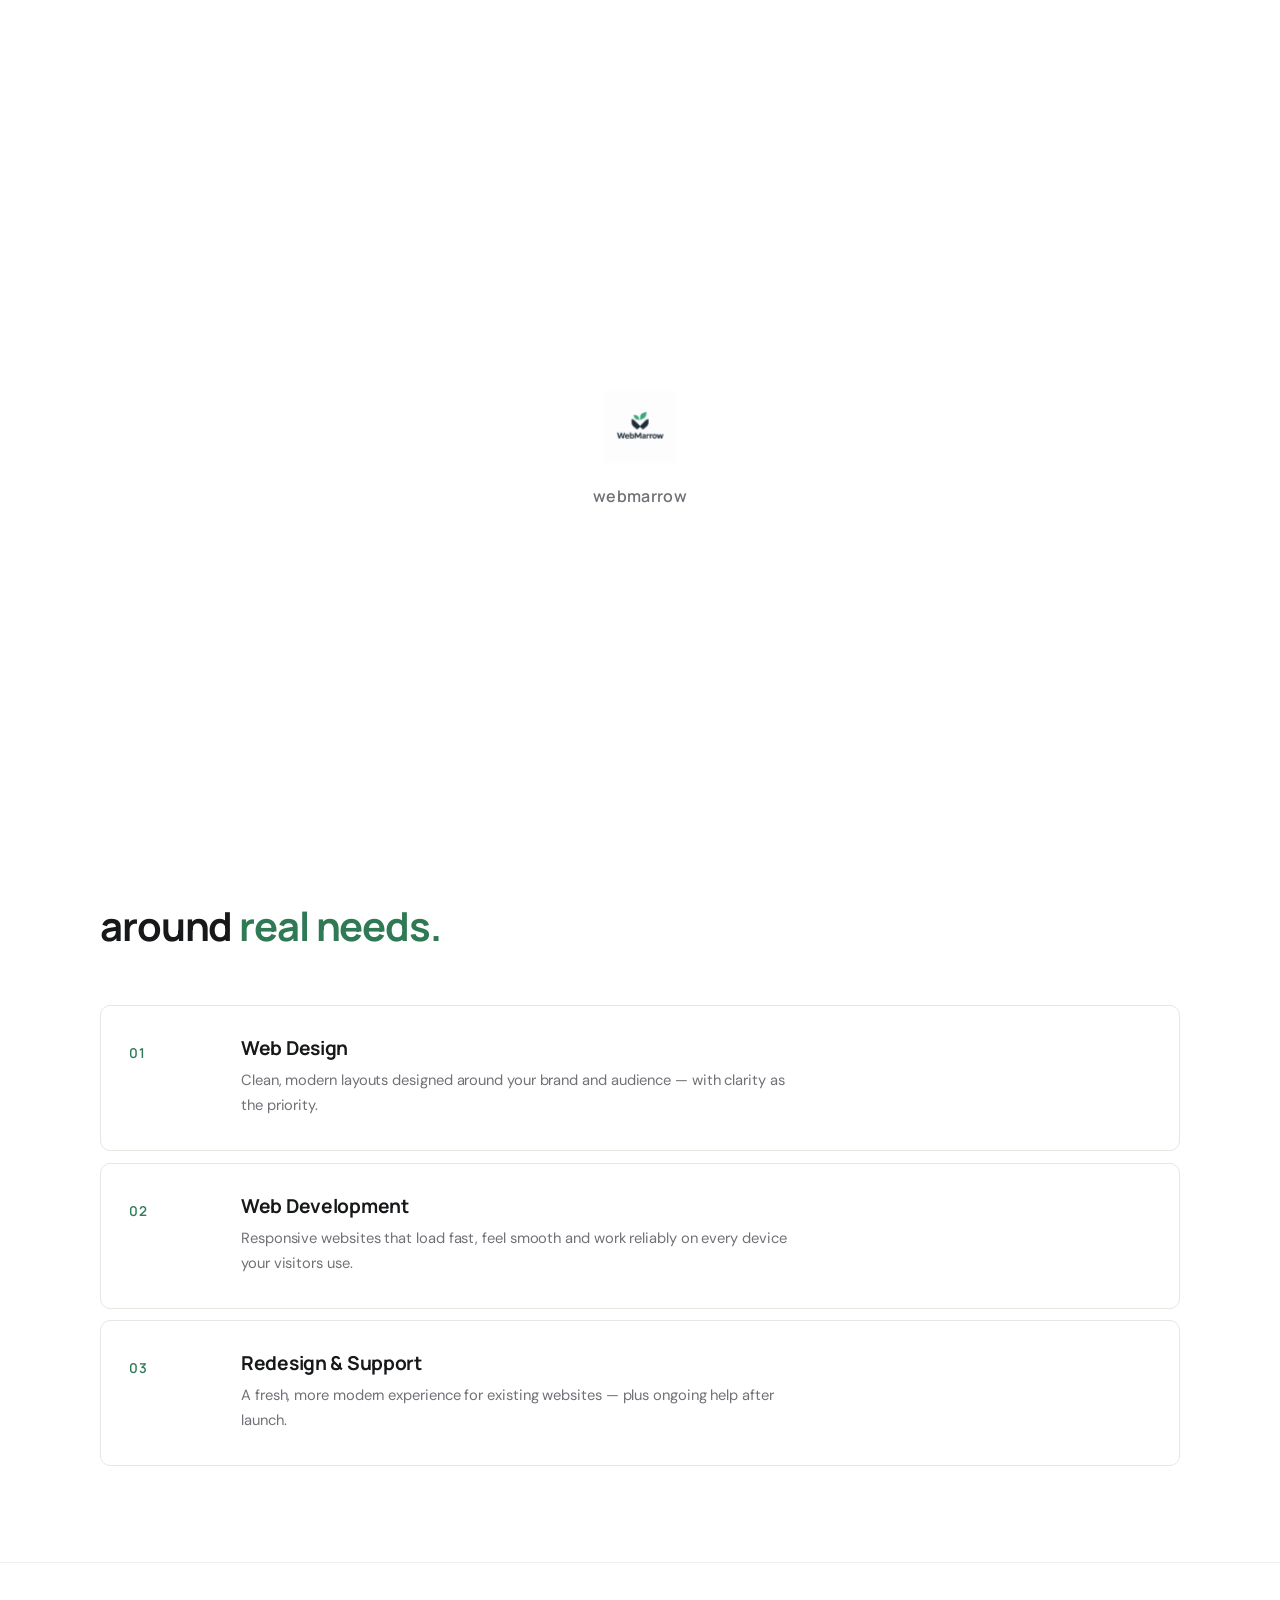
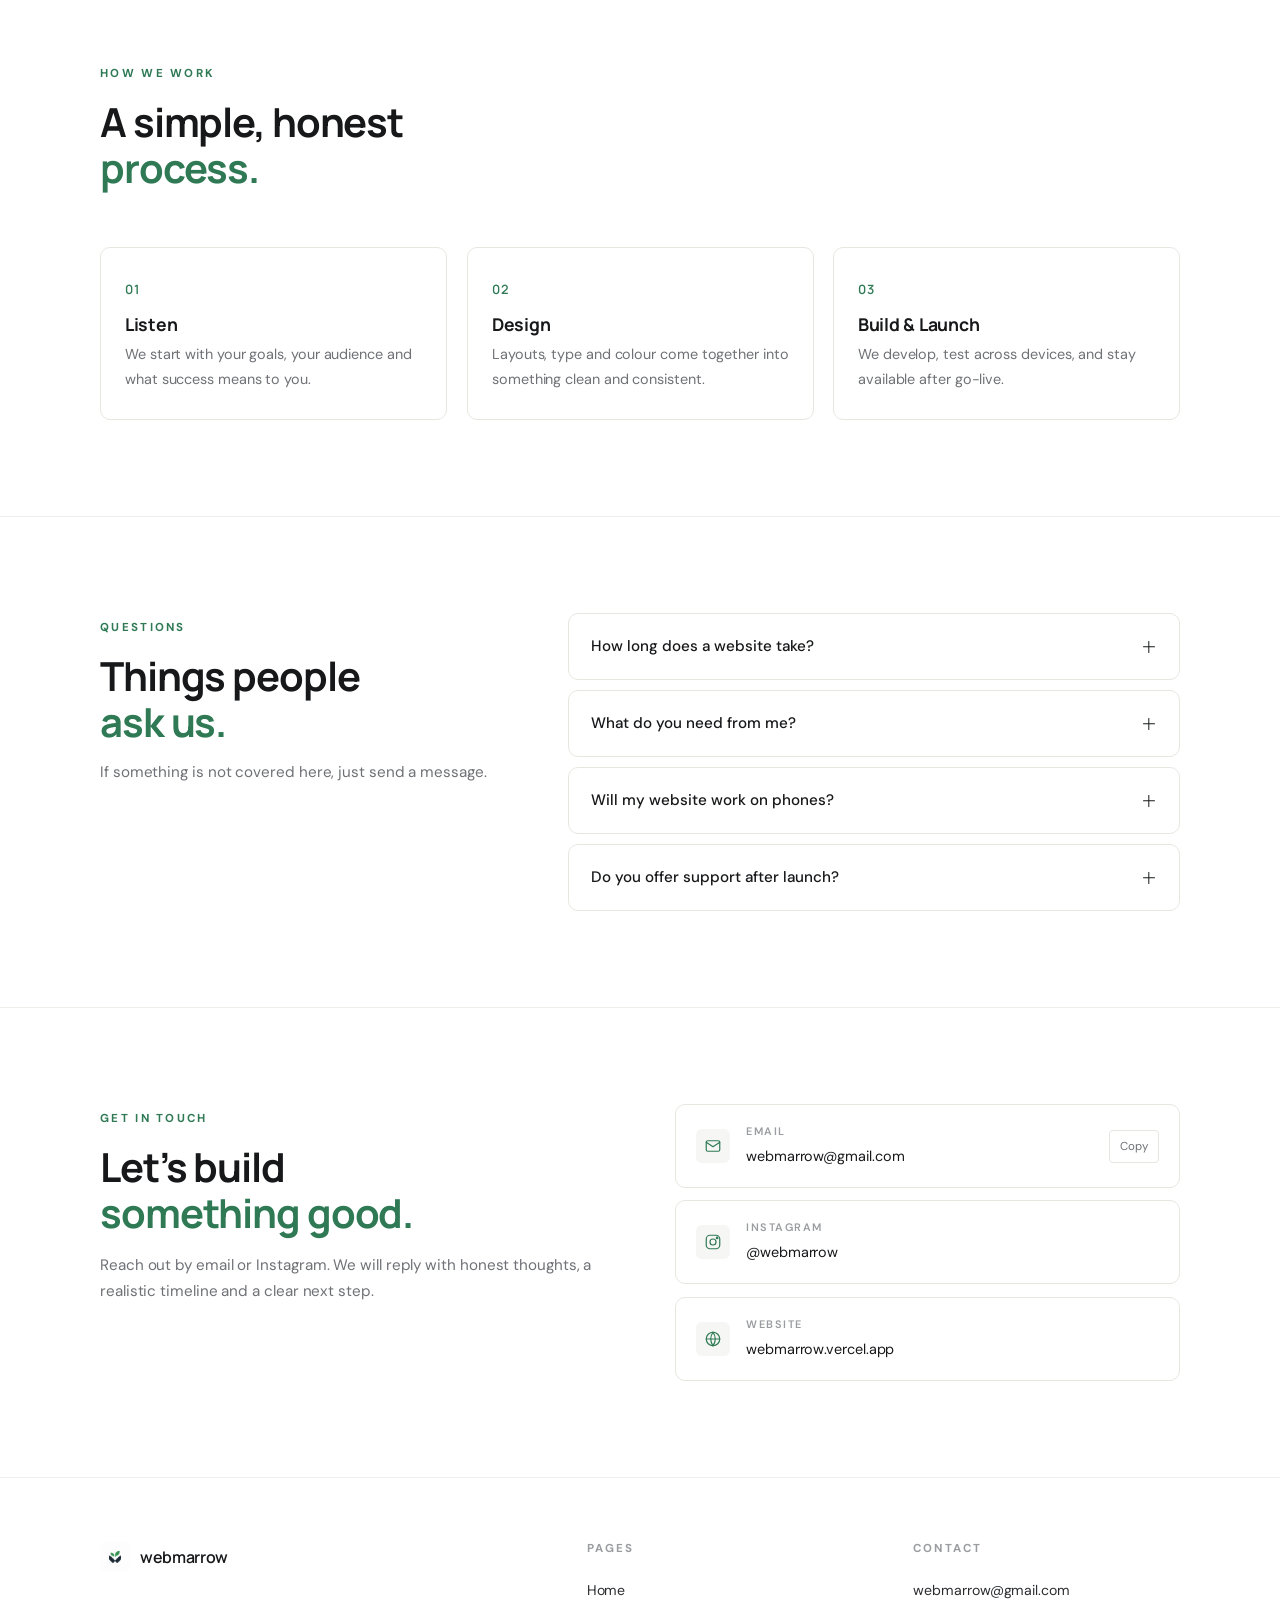
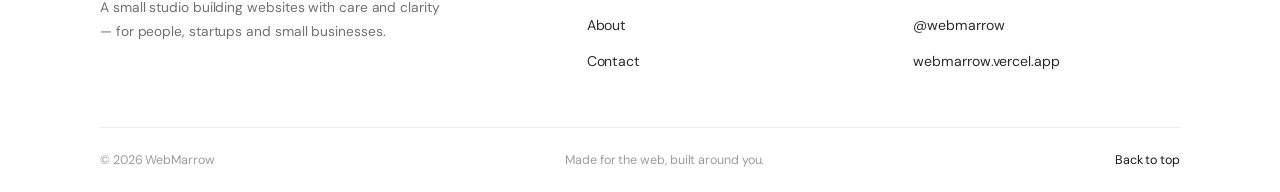
<file: index.html>
<!doctype html>
<html lang="en">
<head>
  <meta charset="utf-8">
  <meta name="viewport" content="width=device-width, initial-scale=1">
  <meta name="theme-color" content="#ffffff">

  <!-- =========================================================
       PRIMARY SEO
  ========================================================== -->
  <title>WebMarrow — Websites Built With Care and Clarity</title>
  <meta name="description" content="WebMarrow is a small web design and development studio building modern, responsive websites for individuals, startups and small businesses. Thoughtful work, built to last.">
  <meta name="keywords" content="WebMarrow, web design studio, web development, responsive websites, small business websites, startup landing pages, portfolio websites, website redesign, India web studio">
  <meta name="author" content="WebMarrow">
  <meta name="robots" content="index, follow, max-image-preview:large, max-snippet:-1, max-video-preview:-1">
  <meta name="googlebot" content="index, follow">
  <link rel="canonical" href="https://webmarrow.vercel.app/">

  <!-- Google Search Console verification -->
  <meta name="google-site-verification" content="y2KUdk5NLGrxUgulLoxvA0a2y3jQlVPObdNtYkIef2U" />

  <!-- =========================================================
       ICONS
  ========================================================== -->
  <link rel="icon" href="favicon.ico" sizes="any">
  <link rel="apple-touch-icon" href="favicon.ico">

  <!-- =========================================================
       OPEN GRAPH
  ========================================================== -->
  <meta property="og:type" content="website">
  <meta property="og:site_name" content="WebMarrow">
  <meta property="og:title" content="WebMarrow — Websites Built With Care and Clarity">
  <meta property="og:description" content="A small web design and development studio building modern, responsive websites for people, startups and small businesses.">
  <meta property="og:url" content="https://webmarrow.vercel.app/">
  <meta property="og:image" content="https://webmarrow.vercel.app/webmarrow.png">
  <meta property="og:image:alt" content="WebMarrow studio">
  <meta property="og:locale" content="en_US">

  <!-- =========================================================
       TWITTER
  ========================================================== -->
  <meta name="twitter:card" content="summary_large_image">
  <meta name="twitter:title" content="WebMarrow — Websites Built With Care and Clarity">
  <meta name="twitter:description" content="A small studio building modern, responsive websites with care.">
  <meta name="twitter:image" content="https://webmarrow.vercel.app/webmarrow.png">

  <!-- =========================================================
       FONTS
  ========================================================== -->
  <link rel="preconnect" href="https://fonts.googleapis.com">
  <link rel="preconnect" href="https://fonts.gstatic.com" crossorigin>
  <link href="https://fonts.googleapis.com/css2?family=DM+Sans:opsz,wght@9..40,400;9..40,500;9..40,600;9..40,700&family=Manrope:wght@500;600;700;800&display=swap" rel="stylesheet">

  <link rel="stylesheet" href="style.css">

  <!-- =========================================================
       STRUCTURED DATA
  ========================================================== -->
  <script type="application/ld+json">
  {
    "@context": "https://schema.org",
    "@type": "ProfessionalService",
    "name": "WebMarrow",
    "url": "https://webmarrow.vercel.app",
    "logo": "https://webmarrow.vercel.app/webmarrow.png",
    "image": "https://webmarrow.vercel.app/webmarrow.png",
    "description": "A small web design and development studio building modern, responsive websites.",
    "email": "webmarrow@gmail.com",
    "sameAs": [
      "https://instagram.com/webmarrow"
    ],
    "areaServed": "Worldwide",
    "serviceType": [
      "Web Design",
      "Web Development",
      "Website Redesign",
      "Website Support"
    ]
  }
  </script>
</head>

<body>

  <!-- ==========================================================
       PRELOADER
  =========================================================== -->
  <div class="preloader" id="preloader" aria-hidden="true">
    <img class="preloader-logo" src="webmarrow.png" alt="WebMarrow" width="72" height="72">
    <span class="preloader-name">webmarrow</span>
  </div>

  <!-- ==========================================================
       HEADER
  =========================================================== -->
  <header class="site-header" id="siteHeader">
    <div class="header-inner">

      <a class="brand" href="index.html" aria-label="WebMarrow home">
        <img class="brand-logo" src="favicon.ico" alt="WebMarrow" width="30" height="30">
        <span class="brand-name">webmarrow</span>
      </a>

      <nav class="nav" id="primaryNav" aria-label="Main navigation">
        <a class="nav-link is-active" href="index.html">Home</a>
        <a class="nav-link" href="about.html">About</a>
        <a class="nav-cta" href="#contact">
          <span>Contact</span>
          <svg class="nav-cta-icon" viewBox="0 0 24 24" width="14" height="14"
               fill="none" stroke="currentColor" stroke-width="2"
               stroke-linecap="round" stroke-linejoin="round" aria-hidden="true">
            <line x1="5" y1="12" x2="19" y2="12"/>
            <polyline points="12 5 19 12 12 19"/>
          </svg>
        </a>
      </nav>

      <button class="nav-toggle" id="navToggle" type="button"
              aria-label="Open menu" aria-expanded="false"
              aria-controls="primaryNav">
        <span></span>
        <span></span>
      </button>

    </div>
  </header>

  <main id="main">

    <!-- ========================================================
         HERO
    ========================================================= -->
    <section class="hero">
      <div class="wrap hero-inner">

        <p class="hero-eyebrow reveal">Web Design &amp; Development Studio</p>

        <h1 class="hero-title reveal" data-delay="80">
          Websites built<br>
          with <em>care and clarity.</em>
        </h1>

        <p class="hero-lead reveal" data-delay="160">
          WebMarrow is a small studio designing and developing modern,
          responsive websites for individuals, startups and small
          businesses. Thoughtful work, built to last.
        </p>

        <div class="hero-actions reveal" data-delay="240">

          <a class="btn btn-primary" href="#contact">
            <span>Start a project</span>
            <svg class="btn-icon" viewBox="0 0 24 24" width="16" height="16"
                 fill="none" stroke="currentColor" stroke-width="2"
                 stroke-linecap="round" stroke-linejoin="round" aria-hidden="true">
              <line x1="7" y1="17" x2="17" y2="7"/>
              <polyline points="7 7 17 7 17 17"/>
            </svg>
          </a>

          <a class="btn btn-ghost" href="#services">
            <span>View services</span>
          </a>

        </div>

        <p class="hero-note reveal" data-delay="320">
          Based remotely — working with clients worldwide.
        </p>

      </div>
    </section>

    <!-- ========================================================
         SERVICES
    ========================================================= -->
    <section class="section services" id="services">
      <div class="wrap">

        <header class="section-head">
          <p class="eyebrow reveal">What we do</p>
          <h2 class="section-title reveal" data-delay="80">
            Services built<br>around <em>real needs.</em>
          </h2>
        </header>

        <ul class="service-list">

          <li class="service-item reveal">
            <span class="service-num">01</span>
            <div class="service-body">
              <h3>Web Design</h3>
              <p>Clean, modern layouts designed around your brand and
                audience — with clarity as the priority.</p>
            </div>
          </li>

          <li class="service-item reveal" data-delay="80">
            <span class="service-num">02</span>
            <div class="service-body">
              <h3>Web Development</h3>
              <p>Responsive websites that load fast, feel smooth and work
                reliably on every device your visitors use.</p>
            </div>
          </li>

          <li class="service-item reveal" data-delay="160">
            <span class="service-num">03</span>
            <div class="service-body">
              <h3>Redesign &amp; Support</h3>
              <p>A fresh, more modern experience for existing websites —
                plus ongoing help after launch.</p>
            </div>
          </li>

        </ul>

      </div>
    </section>

    <!-- ========================================================
         PROCESS
    ========================================================= -->
    <section class="section process">
      <div class="wrap">

        <header class="section-head">
          <p class="eyebrow reveal">How we work</p>
          <h2 class="section-title reveal" data-delay="80">
            A simple, honest<br><em>process.</em>
          </h2>
        </header>

        <ol class="process-list">

          <li class="process-step reveal">
            <span class="process-num">01</span>
            <h3>Listen</h3>
            <p>We start with your goals, your audience and what success
              means to you.</p>
          </li>

          <li class="process-step reveal" data-delay="80">
            <span class="process-num">02</span>
            <h3>Design</h3>
            <p>Layouts, type and colour come together into something clean
              and consistent.</p>
          </li>

          <li class="process-step reveal" data-delay="160">
            <span class="process-num">03</span>
            <h3>Build &amp; Launch</h3>
            <p>We develop, test across devices, and stay available after
              go-live.</p>
          </li>

        </ol>

      </div>
    </section>

    <!-- ========================================================
         FAQ
    ========================================================= -->
    <section class="section faq" id="faq">
      <div class="wrap faq-grid">

        <div class="faq-copy">
          <p class="eyebrow reveal">Questions</p>
          <h2 class="section-title reveal" data-delay="80">
            Things people<br><em>ask us.</em>
          </h2>
          <p class="section-sub reveal" data-delay="140">
            If something is not covered here, just send a message.
          </p>
        </div>

        <div class="faq-list">

          <div class="faq-item reveal">
            <button class="faq-question" type="button" aria-expanded="false">
              <span>How long does a website take?</span>
              <span class="faq-icon" aria-hidden="true"></span>
            </button>
            <div class="faq-answer">
              <p>A small site usually takes one to two weeks. Larger
                platforms take longer. We always give realistic
                timelines before we begin.</p>
            </div>
          </div>

          <div class="faq-item reveal" data-delay="60">
            <button class="faq-question" type="button" aria-expanded="false">
              <span>What do you need from me?</span>
              <span class="faq-icon" aria-hidden="true"></span>
            </button>
            <div class="faq-answer">
              <p>Just a clear idea of what you do and who you serve.
                Logos and text help, but we can work with what you
                have.</p>
            </div>
          </div>

          <div class="faq-item reveal" data-delay="120">
            <button class="faq-question" type="button" aria-expanded="false">
              <span>Will my website work on phones?</span>
              <span class="faq-icon" aria-hidden="true"></span>
            </button>
            <div class="faq-answer">
              <p>Always. Every site is responsive by default, tested on
                mobile, tablet and desktop before launch.</p>
            </div>
          </div>

          <div class="faq-item reveal" data-delay="180">
            <button class="faq-question" type="button" aria-expanded="false">
              <span>Do you offer support after launch?</span>
              <span class="faq-icon" aria-hidden="true"></span>
            </button>
            <div class="faq-answer">
              <p>Yes. Reach out any time for content updates, small
                improvements or general guidance.</p>
            </div>
          </div>

        </div>

      </div>
    </section>

    <!-- ========================================================
         CONTACT (no form — links only)
    ========================================================= -->
    <section class="contact" id="contact">
      <div class="wrap contact-grid">

        <div class="contact-copy">
          <p class="eyebrow reveal">Get in touch</p>
          <h2 class="section-title reveal" data-delay="80">
            Let’s build<br><em>something good.</em>
          </h2>
          <p class="section-sub reveal" data-delay="140">
            Reach out by email or Instagram. We will reply with honest
            thoughts, a realistic timeline and a clear next step.
          </p>
        </div>

        <ul class="contact-details reveal" data-delay="200">

          <li>
            <span class="contact-icon" aria-hidden="true">
              <svg viewBox="0 0 24 24" width="18" height="18"
                   fill="none" stroke="currentColor" stroke-width="1.6"
                   stroke-linecap="round" stroke-linejoin="round">
                <rect x="3" y="5" width="18" height="14" rx="2"/>
                <path d="m3 7 9 6 9-6"/>
              </svg>
            </span>
            <span class="contact-meta">
              <small>Email</small>
              <a href="mailto:webmarrow@gmail.com">webmarrow@gmail.com</a>
            </span>
            <button class="copy-btn" type="button"
                    data-copy="webmarrow@gmail.com"
                    aria-label="Copy email address">Copy</button>
          </li>

          <li>
            <span class="contact-icon" aria-hidden="true">
              <svg viewBox="0 0 24 24" width="18" height="18"
                   fill="none" stroke="currentColor" stroke-width="1.6"
                   stroke-linecap="round" stroke-linejoin="round">
                <rect x="3" y="3" width="18" height="18" rx="5"/>
                <circle cx="12" cy="12" r="4"/>
                <circle cx="17.5" cy="6.5" r="1"/>
              </svg>
            </span>
            <span class="contact-meta">
              <small>Instagram</small>
              <a href="https://instagram.com/webmarrow"
                 target="_blank" rel="noopener">@webmarrow</a>
            </span>
          </li>

          <li>
            <span class="contact-icon" aria-hidden="true">
              <svg viewBox="0 0 24 24" width="18" height="18"
                   fill="none" stroke="currentColor" stroke-width="1.6"
                   stroke-linecap="round" stroke-linejoin="round">
                <circle cx="12" cy="12" r="9"/>
                <path d="M3 12h18"/>
                <path d="M12 3a15 15 0 0 1 0 18"/>
                <path d="M12 3a15 15 0 0 0 0 18"/>
              </svg>
            </span>
            <span class="contact-meta">
              <small>Website</small>
              <a href="https://webmarrow.vercel.app"
                 target="_blank" rel="noopener">webmarrow.vercel.app</a>
            </span>
          </li>

        </ul>

      </div>
    </section>

  </main>

  <!-- ==========================================================
       FOOTER
  =========================================================== -->
  <footer class="site-footer">
    <div class="wrap footer-top">

      <div class="footer-brand">
        <a class="brand" href="index.html" aria-label="WebMarrow home">
          <img class="brand-logo" src="favicon.ico" alt="WebMarrow"
               width="28" height="28">
          <span class="brand-name">webmarrow</span>
        </a>
        <p>
          A small studio building websites with care and clarity — for
          people, startups and small businesses.
        </p>
      </div>

      <nav class="footer-col" aria-label="Footer navigation">
        <h3>Pages</h3>
        <a href="index.html">Home</a>
        <a href="about.html">About</a>
        <a href="index.html#contact">Contact</a>
      </nav>

      <div class="footer-col">
        <h3>Contact</h3>
        <a href="mailto:webmarrow@gmail.com">webmarrow@gmail.com</a>
        <a href="https://instagram.com/webmarrow"
           target="_blank" rel="noopener">@webmarrow</a>
        <a href="https://webmarrow.vercel.app"
           target="_blank" rel="noopener">webmarrow.vercel.app</a>
      </div>

    </div>

    <div class="wrap footer-bottom">
      <span>© <span data-year>2025</span> WebMarrow</span>
      <span>Made for the web, built around you.</span>
      <a href="#main">Back to top</a>
    </div>
  </footer>

  <!-- ==========================================================
       BACK TO TOP
  =========================================================== -->
  <button class="back-to-top" id="backToTop" type="button"
          aria-label="Back to top">
    <svg viewBox="0 0 24 24" width="18" height="18"
         fill="none" stroke="currentColor" stroke-width="2"
         stroke-linecap="round" stroke-linejoin="round" aria-hidden="true">
      <line x1="12" y1="19" x2="12" y2="5"/>
      <polyline points="5 12 12 5 19 12"/>
    </svg>
  </button>

  <!-- ==========================================================
       TOAST
  =========================================================== -->
  <div class="toast" id="toast" role="status" aria-live="polite"></div>

  <script src="script.js"></script>
</body>
</html>
</file>
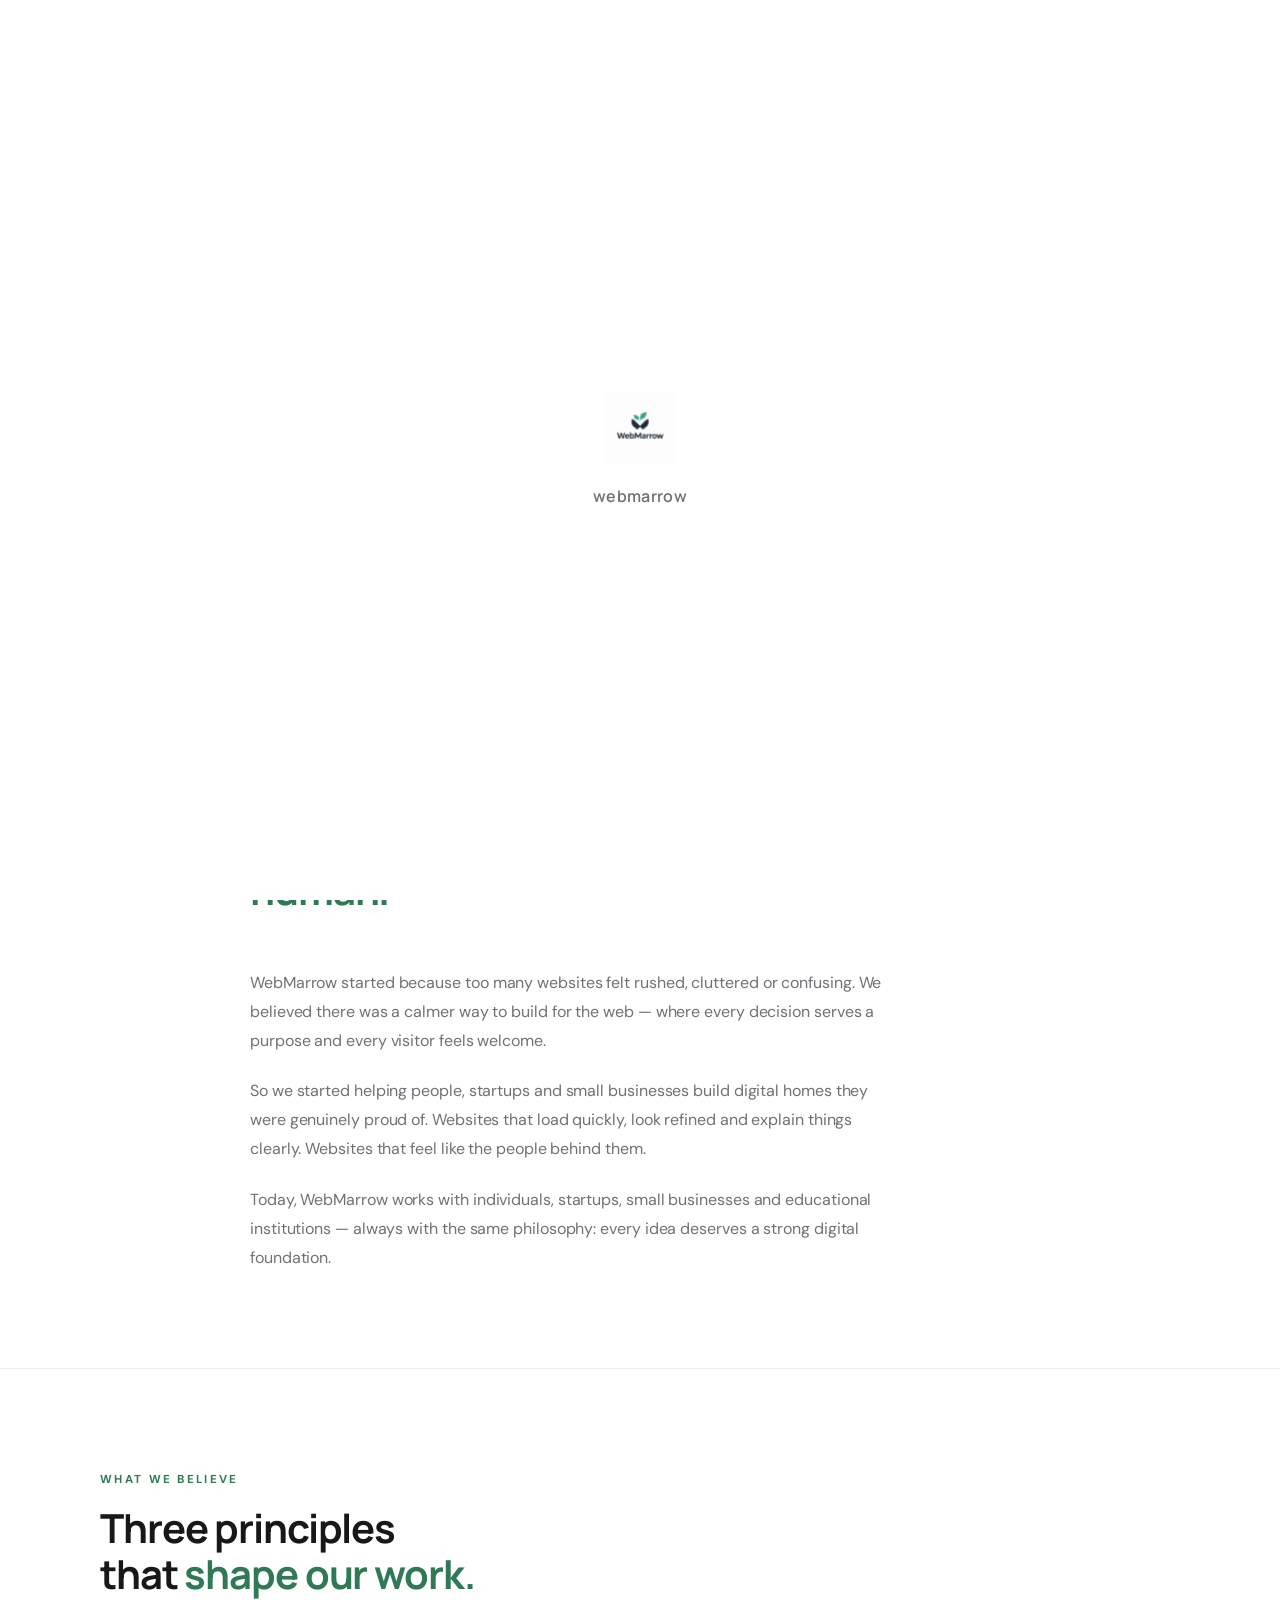
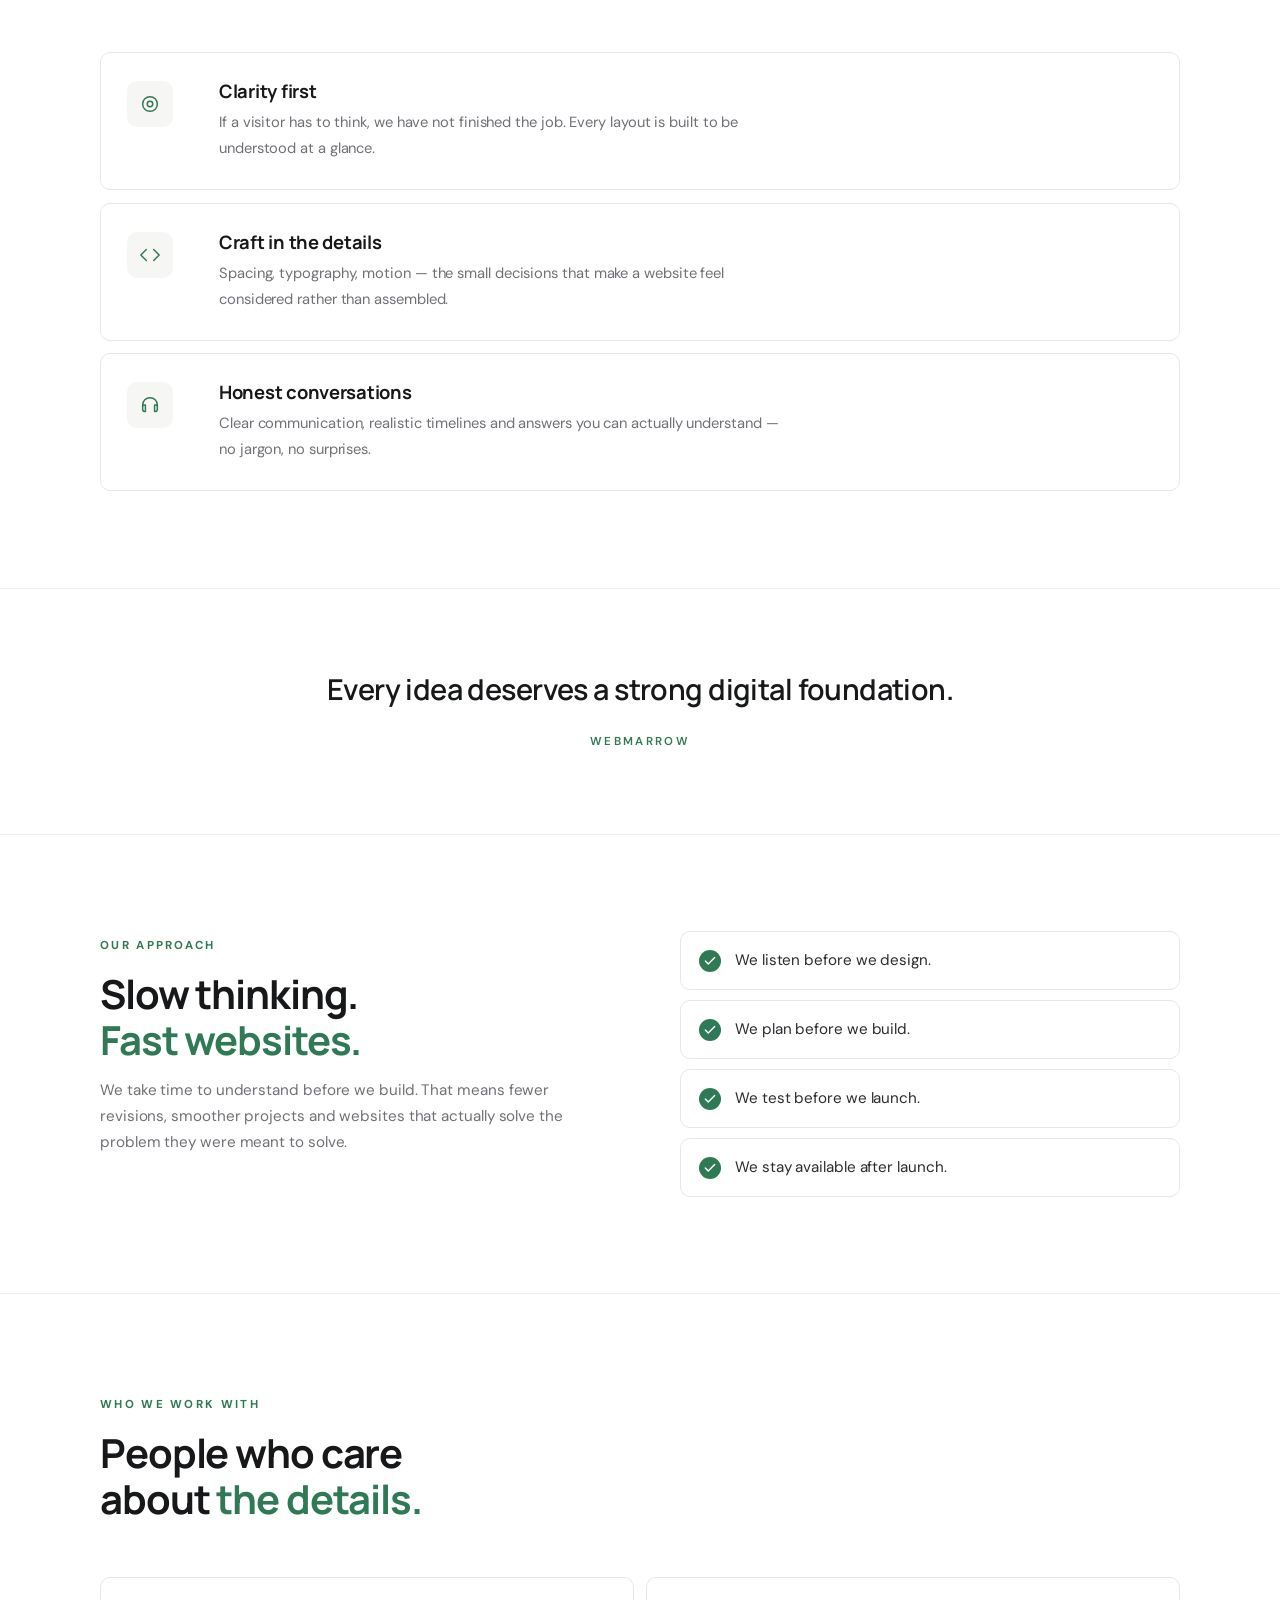
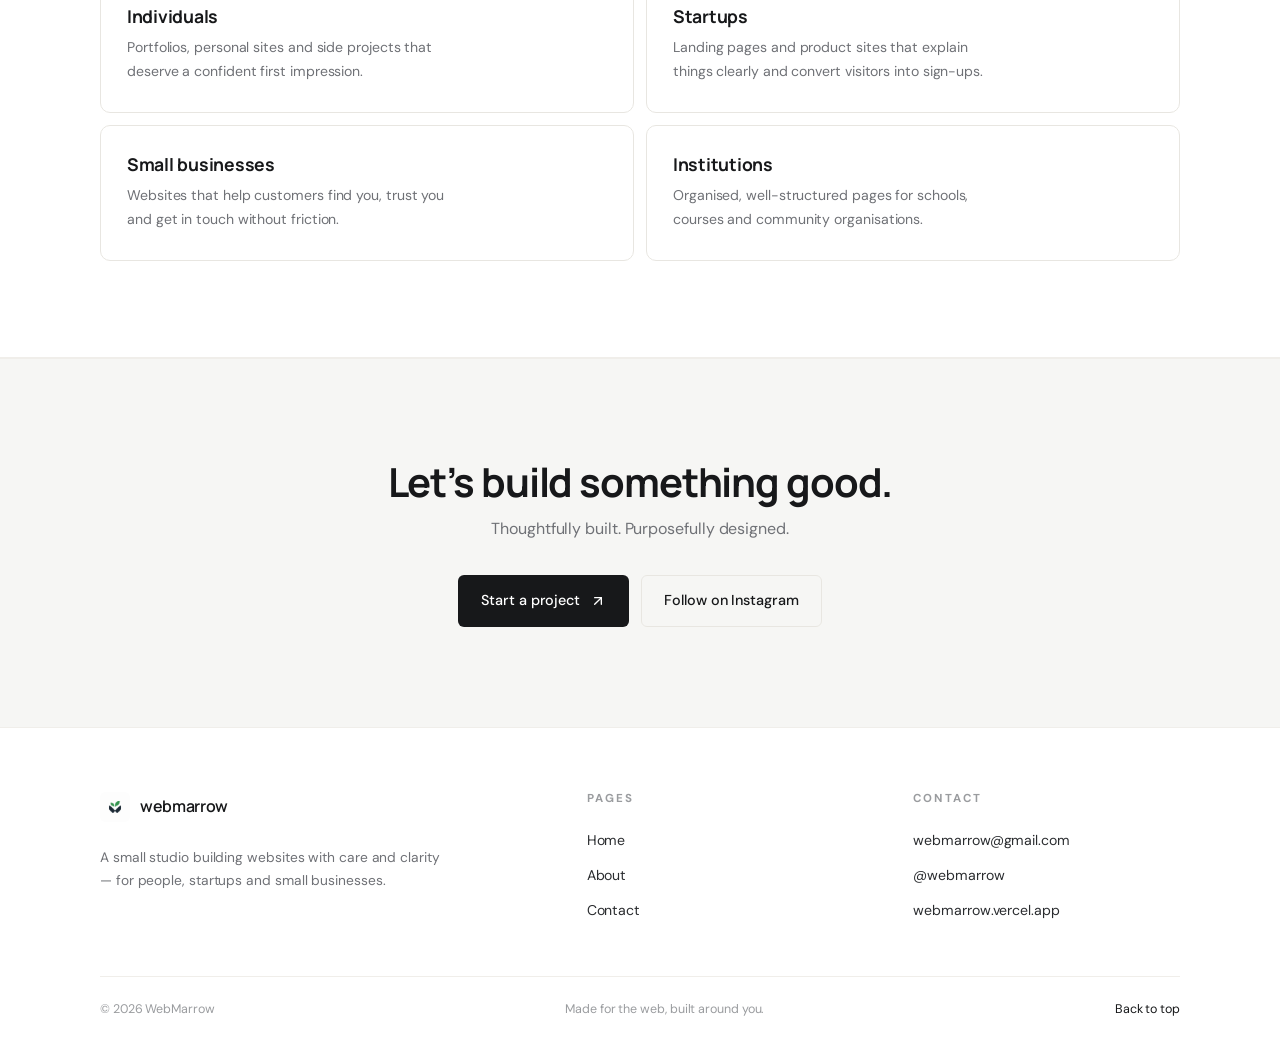
<file: about.html>
<!doctype html>
<html lang="en">
<head>
  <meta charset="utf-8">
  <meta name="viewport" content="width=device-width, initial-scale=1">
  <meta name="theme-color" content="#ffffff">

  <!-- =========================================================
       PRIMARY SEO
  ========================================================== -->
  <title>About — WebMarrow Studio</title>
  <meta name="description" content="Learn about WebMarrow — a small web design and development studio building modern, responsive websites with care, clarity and honest communication.">
  <meta name="keywords" content="About WebMarrow, web design studio, web development team, small studio, responsive websites, website redesign">
  <meta name="author" content="WebMarrow">
  <meta name="robots" content="index, follow, max-image-preview:large, max-snippet:-1, max-video-preview:-1">
  <meta name="googlebot" content="index, follow">
  <link rel="canonical" href="https://webmarrow.vercel.app/about.html">

  <!-- Google Search Console verification -->
  <meta name="google-site-verification" content="y2KUdk5NLGrxUgulLoxvA0a2y3jQlVPObdNtYkIef2U" />

  <!-- =========================================================
       ICONS
  ========================================================== -->
  <link rel="icon" href="favicon.ico" sizes="any">
  <link rel="apple-touch-icon" href="favicon.ico">

  <!-- =========================================================
       OPEN GRAPH
  ========================================================== -->
  <meta property="og:type" content="website">
  <meta property="og:site_name" content="WebMarrow">
  <meta property="og:title" content="About — WebMarrow Studio">
  <meta property="og:description" content="A small web design and development studio building modern, responsive websites with care.">
  <meta property="og:url" content="https://webmarrow.vercel.app/about.html">
  <meta property="og:image" content="https://webmarrow.vercel.app/webmarrow.png">
  <meta property="og:image:alt" content="WebMarrow studio">
  <meta property="og:locale" content="en_US">

  <!-- =========================================================
       TWITTER
  ========================================================== -->
  <meta name="twitter:card" content="summary_large_image">
  <meta name="twitter:title" content="About — WebMarrow Studio">
  <meta name="twitter:description" content="A small studio building websites with care and clarity.">
  <meta name="twitter:image" content="https://webmarrow.vercel.app/webmarrow.png">

  <!-- =========================================================
       FONTS
  ========================================================== -->
  <link rel="preconnect" href="https://fonts.googleapis.com">
  <link rel="preconnect" href="https://fonts.gstatic.com" crossorigin>
  <link href="https://fonts.googleapis.com/css2?family=DM+Sans:opsz,wght@9..40,400;9..40,500;9..40,600;9..40,700&family=Manrope:wght@500;600;700;800&display=swap" rel="stylesheet">

  <link rel="stylesheet" href="style.css">

  <!-- =========================================================
       STRUCTURED DATA
  ========================================================== -->
  <script type="application/ld+json">
  {
    "@context": "https://schema.org",
    "@type": "AboutPage",
    "name": "About WebMarrow",
    "url": "https://webmarrow.vercel.app/about.html",
    "mainEntity": {
      "@type": "Organization",
      "name": "WebMarrow",
      "url": "https://webmarrow.vercel.app",
      "logo": "https://webmarrow.vercel.app/webmarrow.png",
      "email": "webmarrow@gmail.com",
      "sameAs": ["https://instagram.com/webmarrow"]
    }
  }
  </script>
</head>

<body>

  <!-- ==========================================================
       PRELOADER
  =========================================================== -->
  <div class="preloader" id="preloader" aria-hidden="true">
    <img class="preloader-logo" src="webmarrow.png" alt="WebMarrow" width="72" height="72">
    <span class="preloader-name">webmarrow</span>
  </div>

  <!-- ==========================================================
       HEADER
  =========================================================== -->
  <header class="site-header" id="siteHeader">
    <div class="header-inner">

      <a class="brand" href="index.html" aria-label="WebMarrow home">
        <img class="brand-logo" src="favicon.ico" alt="WebMarrow" width="30" height="30">
        <span class="brand-name">webmarrow</span>
      </a>

      <nav class="nav" id="primaryNav" aria-label="Main navigation">
        <a class="nav-link" href="index.html">Home</a>
        <a class="nav-link is-active" href="about.html">About</a>
        <a class="nav-cta" href="index.html#contact">
          <span>Contact</span>
          <svg class="nav-cta-icon" viewBox="0 0 24 24" width="14" height="14"
               fill="none" stroke="currentColor" stroke-width="2"
               stroke-linecap="round" stroke-linejoin="round" aria-hidden="true">
            <line x1="5" y1="12" x2="19" y2="12"/>
            <polyline points="12 5 19 12 12 19"/>
          </svg>
        </a>
      </nav>

      <button class="nav-toggle" id="navToggle" type="button"
              aria-label="Open menu" aria-expanded="false"
              aria-controls="primaryNav">
        <span></span>
        <span></span>
      </button>

    </div>
  </header>

  <main id="main">

    <!-- ========================================================
         ABOUT HERO
    ========================================================= -->
    <section class="about-hero">
      <div class="wrap about-hero-inner">

        <p class="hero-eyebrow reveal">About WebMarrow</p>

        <h1 class="hero-title reveal" data-delay="80">
          A small studio<br>
          building for <em>the web.</em>
        </h1>

        <p class="hero-lead reveal" data-delay="160">
          WebMarrow designs and develops websites with care — for
          individuals, startups and small businesses who want something
          considered, human and built to last.
        </p>

        <div class="hero-actions reveal" data-delay="240">

          <a class="btn btn-primary" href="index.html#contact">
            <span>Start a project</span>
            <svg class="btn-icon" viewBox="0 0 24 24" width="16" height="16"
                 fill="none" stroke="currentColor" stroke-width="2"
                 stroke-linecap="round" stroke-linejoin="round" aria-hidden="true">
              <line x1="7" y1="17" x2="17" y2="7"/>
              <polyline points="7 7 17 7 17 17"/>
            </svg>
          </a>

          <a class="btn btn-ghost" href="#story">
            <span>Read our story</span>
            <svg class="btn-icon" viewBox="0 0 24 24" width="16" height="16"
                 fill="none" stroke="currentColor" stroke-width="2"
                 stroke-linecap="round" stroke-linejoin="round" aria-hidden="true">
              <line x1="12" y1="5" x2="12" y2="19"/>
              <polyline points="5 12 12 19 19 12"/>
            </svg>
          </a>

        </div>

      </div>
    </section>

    <!-- ========================================================
         STORY
    ========================================================= -->
    <section class="section story" id="story">
      <div class="wrap story-inner">

        <header class="section-head">
          <p class="eyebrow reveal">Our story</p>
          <h2 class="section-title reveal" data-delay="80">
            Built on a simple<br>
            belief — <em>the web should feel human.</em>
          </h2>
        </header>

        <div class="story-body">

          <p class="reveal">
            WebMarrow started because too many websites felt rushed,
            cluttered or confusing. We believed there was a calmer way to
            build for the web — where every decision serves a purpose and
            every visitor feels welcome.
          </p>

          <p class="reveal" data-delay="80">
            So we started helping people, startups and small businesses
            build digital homes they were genuinely proud of. Websites
            that load quickly, look refined and explain things clearly.
            Websites that feel like the people behind them.
          </p>

          <p class="reveal" data-delay="160">
            Today, WebMarrow works with individuals, startups, small
            businesses and educational institutions — always with the
            same philosophy: every idea deserves a strong digital
            foundation.
          </p>

        </div>

      </div>
    </section>

    <!-- ========================================================
         VALUES
    ========================================================= -->
    <section class="section values">
      <div class="wrap">

        <header class="section-head">
          <p class="eyebrow reveal">What we believe</p>
          <h2 class="section-title reveal" data-delay="80">
            Three principles<br>
            that <em>shape our work.</em>
          </h2>
        </header>

        <ul class="value-list">

          <li class="value-item reveal">

            <span class="value-icon" aria-hidden="true">
              <svg viewBox="0 0 24 24" width="22" height="22"
                   fill="none" stroke="currentColor" stroke-width="1.6"
                   stroke-linecap="round" stroke-linejoin="round">
                <circle cx="12" cy="12" r="8"/>
                <circle cx="12" cy="12" r="3"/>
              </svg>
            </span>

            <div class="value-body">
              <h3>Clarity first</h3>
              <p>If a visitor has to think, we have not finished the job.
                Every layout is built to be understood at a glance.</p>
            </div>

          </li>

          <li class="value-item reveal" data-delay="80">

            <span class="value-icon" aria-hidden="true">
              <svg viewBox="0 0 24 24" width="22" height="22"
                   fill="none" stroke="currentColor" stroke-width="1.6"
                   stroke-linecap="round" stroke-linejoin="round">
                <polyline points="16 18 22 12 16 6"/>
                <polyline points="8 6 2 12 8 18"/>
              </svg>
            </span>

            <div class="value-body">
              <h3>Craft in the details</h3>
              <p>Spacing, typography, motion — the small decisions that
                make a website feel considered rather than assembled.</p>
            </div>

          </li>

          <li class="value-item reveal" data-delay="160">

            <span class="value-icon" aria-hidden="true">
              <svg viewBox="0 0 24 24" width="22" height="22"
                   fill="none" stroke="currentColor" stroke-width="1.6"
                   stroke-linecap="round" stroke-linejoin="round">
                <path d="M4 12a8 8 0 0 1 16 0"/>
                <path d="M4 12v5a2 2 0 0 0 2 2h1v-7H6a2 2 0 0 0-2 2z"/>
                <path d="M20 12v5a2 2 0 0 1-2 2h-1v-7h1a2 2 0 0 1 2 2z"/>
              </svg>
            </span>

            <div class="value-body">
              <h3>Honest conversations</h3>
              <p>Clear communication, realistic timelines and answers you
                can actually understand — no jargon, no surprises.</p>
            </div>

          </li>

        </ul>

      </div>
    </section>

    <!-- ========================================================
         QUOTE
    ========================================================= -->
    <section class="section quote-section">
      <div class="wrap">
        <blockquote class="quote reveal">
          <p>Every idea deserves a strong digital foundation.</p>
          <cite>WebMarrow</cite>
        </blockquote>
      </div>
    </section>

    <!-- ========================================================
         APPROACH
    ========================================================= -->
    <section class="section approach">
      <div class="wrap approach-inner">

        <div class="approach-copy">
          <p class="eyebrow reveal">Our approach</p>
          <h2 class="section-title reveal" data-delay="80">
            Slow thinking.<br>
            <em>Fast websites.</em>
          </h2>
          <p class="section-sub reveal" data-delay="140">
            We take time to understand before we build. That means fewer
            revisions, smoother projects and websites that actually solve
            the problem they were meant to solve.
          </p>
        </div>

        <ul class="approach-list">

          <li class="approach-item reveal">
            <span class="approach-check" aria-hidden="true">
              <svg viewBox="0 0 24 24" width="14" height="14"
                   fill="none" stroke="currentColor" stroke-width="2.4"
                   stroke-linecap="round" stroke-linejoin="round">
                <polyline points="20 6 9 17 4 12"/>
              </svg>
            </span>
            <span>We listen before we design.</span>
          </li>

          <li class="approach-item reveal" data-delay="60">
            <span class="approach-check" aria-hidden="true">
              <svg viewBox="0 0 24 24" width="14" height="14"
                   fill="none" stroke="currentColor" stroke-width="2.4"
                   stroke-linecap="round" stroke-linejoin="round">
                <polyline points="20 6 9 17 4 12"/>
              </svg>
            </span>
            <span>We plan before we build.</span>
          </li>

          <li class="approach-item reveal" data-delay="120">
            <span class="approach-check" aria-hidden="true">
              <svg viewBox="0 0 24 24" width="14" height="14"
                   fill="none" stroke="currentColor" stroke-width="2.4"
                   stroke-linecap="round" stroke-linejoin="round">
                <polyline points="20 6 9 17 4 12"/>
              </svg>
            </span>
            <span>We test before we launch.</span>
          </li>

          <li class="approach-item reveal" data-delay="180">
            <span class="approach-check" aria-hidden="true">
              <svg viewBox="0 0 24 24" width="14" height="14"
                   fill="none" stroke="currentColor" stroke-width="2.4"
                   stroke-linecap="round" stroke-linejoin="round">
                <polyline points="20 6 9 17 4 12"/>
              </svg>
            </span>
            <span>We stay available after launch.</span>
          </li>

        </ul>

      </div>
    </section>

    <!-- ========================================================
         WHO WE WORK WITH
    ========================================================= -->
    <section class="section who">
      <div class="wrap">

        <header class="section-head">
          <p class="eyebrow reveal">Who we work with</p>
          <h2 class="section-title reveal" data-delay="80">
            People who care<br>
            about <em>the details.</em>
          </h2>
        </header>

        <ul class="who-list">

          <li class="who-item reveal">
            <h3>Individuals</h3>
            <p>Portfolios, personal sites and side projects that deserve
              a confident first impression.</p>
          </li>

          <li class="who-item reveal" data-delay="80">
            <h3>Startups</h3>
            <p>Landing pages and product sites that explain things
              clearly and convert visitors into sign-ups.</p>
          </li>

          <li class="who-item reveal" data-delay="160">
            <h3>Small businesses</h3>
            <p>Websites that help customers find you, trust you and get
              in touch without friction.</p>
          </li>

          <li class="who-item reveal" data-delay="240">
            <h3>Institutions</h3>
            <p>Organised, well-structured pages for schools, courses and
              community organisations.</p>
          </li>

        </ul>

      </div>
    </section>

    <!-- ========================================================
         CTA
    ========================================================= -->
    <section class="cta-band">
      <div class="wrap cta-inner">

        <h2 class="reveal">Let’s build something good.</h2>

        <p class="reveal" data-delay="80">
          Thoughtfully built. Purposefully designed.
        </p>

        <div class="cta-actions reveal" data-delay="140">

          <a class="btn btn-primary" href="index.html#contact">
            <span>Start a project</span>
            <svg class="btn-icon" viewBox="0 0 24 24" width="16" height="16"
                 fill="none" stroke="currentColor" stroke-width="2"
                 stroke-linecap="round" stroke-linejoin="round" aria-hidden="true">
              <line x1="7" y1="17" x2="17" y2="7"/>
              <polyline points="7 7 17 7 17 17"/>
            </svg>
          </a>

          <a class="btn btn-ghost" href="https://instagram.com/webmarrow"
             target="_blank" rel="noopener">
            <span>Follow on Instagram</span>
          </a>

        </div>

      </div>
    </section>

  </main>

  <!-- ==========================================================
       FOOTER
  =========================================================== -->
  <footer class="site-footer">
    <div class="wrap footer-top">

      <div class="footer-brand">
        <a class="brand" href="index.html" aria-label="WebMarrow home">
          <img class="brand-logo" src="favicon.ico" alt="WebMarrow"
               width="28" height="28">
          <span class="brand-name">webmarrow</span>
        </a>
        <p>
          A small studio building websites with care and clarity — for
          people, startups and small businesses.
        </p>
      </div>

      <nav class="footer-col" aria-label="Footer navigation">
        <h3>Pages</h3>
        <a href="index.html">Home</a>
        <a href="about.html">About</a>
        <a href="index.html#contact">Contact</a>
      </nav>

      <div class="footer-col">
        <h3>Contact</h3>
        <a href="mailto:webmarrow@gmail.com">webmarrow@gmail.com</a>
        <a href="https://instagram.com/webmarrow"
           target="_blank" rel="noopener">@webmarrow</a>
        <a href="https://webmarrow.vercel.app"
           target="_blank" rel="noopener">webmarrow.vercel.app</a>
      </div>

    </div>

    <div class="wrap footer-bottom">
      <span>© <span data-year>2025</span> WebMarrow</span>
      <span>Made for the web, built around you.</span>
      <a href="#main">Back to top</a>
    </div>
  </footer>

  <!-- ==========================================================
       BACK TO TOP
  =========================================================== -->
  <button class="back-to-top" id="backToTop" type="button"
          aria-label="Back to top">
    <svg viewBox="0 0 24 24" width="18" height="18"
         fill="none" stroke="currentColor" stroke-width="2"
         stroke-linecap="round" stroke-linejoin="round" aria-hidden="true">
      <line x1="12" y1="19" x2="12" y2="5"/>
      <polyline points="5 12 12 5 19 12"/>
    </svg>
  </button>

  <!-- ==========================================================
       TOAST
  =========================================================== -->
  <div class="toast" id="toast" role="status" aria-live="polite"></div>

  <script src="script.js"></script>
</body>
</html>
</file>
<file: style.css>
/* ============================================================
   WEBMARROW — STYLE.CSS
   ------------------------------------------------------------
   Pure white background. Solid colours. Slow, smooth motion.
   Cards animate with soft, gradual transitions only.
   ============================================================ */

/* ============================================================
   01. FONTS
   ============================================================ */
@import url('https://fonts.googleapis.com/css2?family=DM+Sans:opsz,wght@9..40,400;9..40,500;9..40,600;9..40,700&family=Manrope:wght@500;600;700;800&display=swap');

/* ============================================================
   02. RESET
   ============================================================ */
*,
*::before,
*::after {
  box-sizing: border-box;
  margin: 0;
  padding: 0;
  -webkit-tap-highlight-color: transparent;
}

html {
  scroll-behavior: smooth;
  -webkit-text-size-adjust: 100%;
}

body {
  min-height: 100vh;
  overflow-x: hidden;
  -webkit-font-smoothing: antialiased;
  -moz-osx-font-smoothing: grayscale;
}

img,
svg {
  display: block;
  max-width: 100%;
}

button {
  font: inherit;
  color: inherit;
  background: none;
  border: 0;
  cursor: pointer;
  -webkit-tap-highlight-color: transparent;
  -webkit-appearance: none;
  appearance: none;
}

button::-moz-focus-inner {
  border: 0;
  padding: 0;
}

a {
  color: inherit;
  text-decoration: none;
  -webkit-tap-highlight-color: transparent;
}

ul,
ol {
  list-style: none;
}

input,
textarea,
select {
  font: inherit;
  color: inherit;
  -webkit-appearance: none;
  appearance: none;
}

a:focus,
button:focus,
input:focus,
textarea:focus,
select:focus {
  outline: none;
}

a:focus-visible,
button:focus-visible {
  outline: 2px solid var(--green);
  outline-offset: 3px;
  border-radius: 4px;
}

/* ============================================================
   03. DESIGN TOKENS
   ============================================================ */
:root {
  --bg: #ffffff;
  --surface: #ffffff;
  --soft: #f6f6f4;
  --soft-2: #efefec;

  --ink: #17181a;
  --ink-2: #2a2c2f;
  --muted: #6f7176;
  --muted-2: #9a9c9f;

  --line: #e8e6e1;
  --line-2: #f0eeea;

  --green: #2f7a55;
  --green-dark: #1f5e40;
  --green-soft: #eaf1ec;

  --error: #c94a3f;

  --r-xs: 4px;
  --r-sm: 6px;
  --r-md: 10px;
  --r-lg: 14px;

  /* Motion — slow and smooth */
  --ease: cubic-bezier(0.22, 1, 0.36, 1);
  --ease-out: cubic-bezier(0.16, 1, 0.3, 1);
  --ease-soft: cubic-bezier(0.4, 0, 0.2, 1);

  --t-fast: 0.3s;
  --t-mid: 0.6s;
  --t-slow: 1.05s;

  --header-h: 76px;
  --wrap: 1080px;
  --gutter: 24px;
}

/* ============================================================
   04. BASE TYPOGRAPHY
   ============================================================ */
body {
  background: var(--bg);
  color: var(--ink);
  font-family: 'DM Sans', system-ui, -apple-system, sans-serif;
  font-size: 16px;
  line-height: 1.65;
  letter-spacing: -0.005em;
}

h1,
h2,
h3,
h4 {
  font-family: 'Manrope', 'DM Sans', sans-serif;
  font-weight: 700;
  letter-spacing: -0.028em;
  line-height: 1.14;
  color: var(--ink);
}

h1 { font-size: clamp(2.4rem, 5.2vw, 4.1rem); }
h2 { font-size: clamp(1.75rem, 3.4vw, 2.5rem); }
h3 { font-size: 1.1rem; letter-spacing: -0.015em; }

p { color: var(--muted); }

em {
  font-style: normal;
  color: var(--green);
}

strong {
  color: var(--ink-2);
  font-weight: 600;
}

::selection {
  background: var(--ink);
  color: var(--bg);
}

/* ============================================================
   05. LAYOUT
   ============================================================ */
.wrap {
  width: min(var(--wrap), calc(100% - (var(--gutter) * 2)));
  margin-inline: auto;
}

.section {
  padding: 96px 0;
}

/* ============================================================
   06. UTILITIES
   ============================================================ */
.eyebrow {
  display: inline-block;
  font-size: 0.72rem;
  font-weight: 700;
  letter-spacing: 0.2em;
  text-transform: uppercase;
  color: var(--green);
  margin-bottom: 16px;
}

.section-head {
  margin-bottom: 56px;
  max-width: 640px;
}

.section-title {
  margin-bottom: 16px;
}

.section-sub {
  font-size: 0.95rem;
  line-height: 1.7;
  color: var(--muted);
  max-width: 520px;
}

/* ============================================================
   07. PRELOADER  — slow, calm reveal
   ============================================================ */
.preloader {
  position: fixed;
  inset: 0;
  z-index: 9999;
  display: grid;
  place-items: center;
  align-content: center;
  gap: 20px;
  background: var(--bg);
  transition: opacity 1s var(--ease-out),
              visibility 1s var(--ease-out);
}

.preloader.is-hidden {
  opacity: 0;
  visibility: hidden;
}

.preloader-logo {
  width: 72px;
  height: 72px;
  object-fit: contain;
  opacity: 0;
  transform: translateY(14px) scale(0.96);
  animation: preloadReveal 1.6s var(--ease-out) forwards;
  animation-delay: 0.15s;
}

.preloader-name {
  font-family: 'Manrope', sans-serif;
  font-size: 1rem;
  font-weight: 600;
  letter-spacing: 0.02em;
  color: var(--muted);
  opacity: 0;
  transform: translateY(10px);
  animation: preloadReveal 1.6s var(--ease-out) forwards;
  animation-delay: 0.55s;
}

@keyframes preloadReveal {
  0% {
    opacity: 0;
    transform: translateY(14px) scale(0.96);
  }
  60% {
    opacity: 1;
  }
  100% {
    opacity: 1;
    transform: translateY(0) scale(1);
  }
}

/* ============================================================
   08. HEADER & BRAND
   ============================================================ */
.site-header {
  position: fixed;
  top: 0;
  left: 0;
  right: 0;
  z-index: 100;
  transition: background var(--t-mid) var(--ease),
              border-color var(--t-mid) var(--ease),
              transform var(--t-mid) var(--ease);
  border-bottom: 1px solid transparent;
}

.site-header.is-scrolled {
  background: rgba(255, 255, 255, 0.92);
  backdrop-filter: saturate(160%) blur(10px);
  -webkit-backdrop-filter: saturate(160%) blur(10px);
  border-bottom-color: var(--line-2);
}

.site-header.is-hidden {
  transform: translateY(-100%);
}

.header-inner {
  width: min(var(--wrap), calc(100% - (var(--gutter) * 2)));
  margin-inline: auto;
  height: var(--header-h);
  display: flex;
  align-items: center;
  justify-content: space-between;
  gap: 24px;
}

.brand {
  display: inline-flex;
  align-items: center;
  gap: 10px;
  font-family: 'Manrope', sans-serif;
  font-weight: 600;
  font-size: 1rem;
  letter-spacing: -0.02em;
  color: var(--ink);
  transition: opacity var(--t-fast) var(--ease);
}

.brand:hover { opacity: 0.75; }

.brand-logo {
  width: 30px;
  height: 30px;
  object-fit: contain;
  border-radius: 6px;
}

.brand-name { color: var(--ink); }

/* ============================================================
   09. NAVIGATION
   ============================================================ */
.nav {
  display: flex;
  align-items: center;
  gap: 30px;
  font-size: 0.875rem;
  font-weight: 500;
}

.nav-link {
  color: var(--muted);
  padding: 4px 0;
  position: relative;
  transition: color var(--t-mid) var(--ease);
}

.nav-link::after {
  content: '';
  position: absolute;
  left: 0;
  bottom: -2px;
  width: 100%;
  height: 1px;
  background: var(--green);
  transform: scaleX(0);
  transform-origin: left center;
  transition: transform var(--t-mid) var(--ease);
}

.nav-link:hover,
.nav-link.is-active { color: var(--ink); }

.nav-link:hover::after,
.nav-link.is-active::after { transform: scaleX(1); }

.nav-cta {
  display: inline-flex;
  align-items: center;
  gap: 8px;
  padding: 9px 14px;
  border: 1px solid var(--line);
  border-radius: var(--r-sm);
  color: var(--ink);
  font-weight: 500;
  font-size: 0.85rem;
  background: transparent;
  position: relative;
  overflow: hidden;
  transition: background var(--t-mid) var(--ease),
              border-color var(--t-mid) var(--ease),
              color var(--t-mid) var(--ease),
              transform var(--t-fast) var(--ease);
}

.nav-cta::before {
  content: '';
  position: absolute;
  inset: 0;
  background: var(--green);
  transform: scaleX(0);
  transform-origin: right center;
  transition: transform var(--t-mid) var(--ease);
  z-index: 0;
}

.nav-cta > * { position: relative; z-index: 1; }

.nav-cta-icon { transition: transform var(--t-mid) var(--ease); }

.nav-cta:hover {
  color: #ffffff;
  border-color: var(--green);
}

.nav-cta:hover::before {
  transform: scaleX(1);
  transform-origin: left center;
}

.nav-cta:hover .nav-cta-icon { transform: translateX(3px); }

.nav-cta:active { transform: translateY(1px); }

/* ============================================================
   10. MOBILE NAVIGATION
   ============================================================ */
.nav-toggle {
  display: none;
  width: 40px;
  height: 40px;
  position: relative;
  border-radius: var(--r-sm);
  border: 1px solid var(--line);
  background: transparent;
  transition: background var(--t-fast) var(--ease),
              border-color var(--t-fast) var(--ease);
}

.nav-toggle:hover { background: var(--soft); }

.nav-toggle span {
  position: absolute;
  left: 50%;
  width: 16px;
  height: 1.6px;
  background: var(--ink);
  border-radius: 2px;
  transform: translateX(-50%);
  transition: transform var(--t-mid) var(--ease),
              opacity var(--t-fast) var(--ease),
              top var(--t-mid) var(--ease);
}

.nav-toggle span:nth-child(1) { top: 16px; }
.nav-toggle span:nth-child(2) { top: 22px; }

.nav-toggle.is-open span:nth-child(1) {
  top: 19px;
  transform: translateX(-50%) rotate(45deg);
}

.nav-toggle.is-open span:nth-child(2) {
  top: 19px;
  transform: translateX(-50%) rotate(-45deg);
}

/* ============================================================
   11. BUTTONS
   ============================================================ */
.btn {
  position: relative;
  display: inline-flex;
  align-items: center;
  justify-content: center;
  gap: 10px;
  padding: 13px 22px;
  border-radius: var(--r-sm);
  font-family: 'DM Sans', sans-serif;
  font-size: 0.9rem;
  font-weight: 500;
  letter-spacing: -0.005em;
  border: 1px solid transparent;
  cursor: pointer;
  overflow: hidden;
  transition: background var(--t-mid) var(--ease),
              color var(--t-mid) var(--ease),
              border-color var(--t-mid) var(--ease),
              transform var(--t-fast) var(--ease);
  -webkit-tap-highlight-color: transparent;
}

.btn .btn-icon { transition: transform var(--t-mid) var(--ease); }

.btn-primary {
  background: var(--ink);
  color: var(--bg);
}

.btn-primary:hover {
  background: var(--green);
  color: #ffffff;
}

.btn-primary:hover .btn-icon { transform: translate(3px, -3px); }

.btn-primary:active { transform: translateY(1px) scale(0.985); }

.btn-ghost {
  background: transparent;
  color: var(--ink);
  border-color: var(--line);
  position: relative;
  overflow: hidden;
  transition: background var(--t-mid) var(--ease),
              color var(--t-mid) var(--ease),
              border-color var(--t-mid) var(--ease),
              transform var(--t-fast) var(--ease);
}

.btn-ghost::before {
  content: '';
  position: absolute;
  inset: 0;
  background: var(--green);
  transform: scaleX(0);
  transform-origin: right center;
  transition: transform var(--t-mid) var(--ease);
  z-index: 0;
}

.btn-ghost > * { position: relative; z-index: 1; }

.btn-ghost:hover,
.btn-ghost:focus-visible,
.btn-ghost:active {
  color: #ffffff;
  border-color: var(--green);
  background: transparent;
}

.btn-ghost:hover::before,
.btn-ghost:focus-visible::before,
.btn-ghost:active::before {
  transform: scaleX(1);
  transform-origin: left center;
}

.btn-ghost:hover .btn-icon { transform: translateX(4px); }

.btn-ghost:active { transform: translateY(1px) scale(0.985); }

.btn-full { width: 100%; }

/* ============================================================
   12. HERO
   ============================================================ */
.hero {
  padding-top: calc(var(--header-h) + 90px);
  padding-bottom: 100px;
  text-align: center;
}

.hero-inner {
  max-width: 760px;
  margin-inline: auto;
}

.hero-eyebrow {
  display: inline-block;
  font-size: 0.72rem;
  font-weight: 700;
  letter-spacing: 0.2em;
  text-transform: uppercase;
  color: var(--green);
  margin-bottom: 24px;
}

.hero-title { margin-bottom: 24px; }
.hero-title em { color: var(--green); }

.hero-lead {
  max-width: 560px;
  margin-inline: auto;
  font-size: 1rem;
  line-height: 1.75;
  color: var(--muted);
}

.hero-actions {
  display: flex;
  align-items: center;
  justify-content: center;
  gap: 12px;
  margin-top: 36px;
  flex-wrap: wrap;
}

.hero-note {
  margin-top: 40px;
  font-size: 0.8rem;
  color: var(--muted-2);
  letter-spacing: 0.02em;
}

/* ============================================================
   13. SERVICES — soft card animations
   ============================================================ */
.services {
  border-top: 1px solid var(--line-2);
}

.service-list {
  display: grid;
  grid-template-columns: 1fr;
  gap: 12px;
}

.service-item {
  position: relative;
  display: grid;
  grid-template-columns: 80px 1fr;
  gap: 32px;
  align-items: start;
  padding: 32px 28px;
  border: 1px solid var(--line);
  border-radius: var(--r-md);
  background: var(--bg);
  transition: background var(--t-mid) var(--ease),
              border-color var(--t-mid) var(--ease),
              transform var(--t-mid) var(--ease),
              box-shadow var(--t-mid) var(--ease);
  will-change: transform;
}

.service-item:hover {
  background: var(--soft);
  border-color: var(--line-2);
  transform: translateY(-2px);
  box-shadow: 0 10px 30px -14px rgba(23, 24, 26, 0.08);
}

.service-num {
  font-family: 'Manrope', sans-serif;
  font-size: 0.85rem;
  font-weight: 600;
  color: var(--green);
  letter-spacing: 0.04em;
  padding-top: 4px;
  transition: transform var(--t-mid) var(--ease);
}

.service-item:hover .service-num {
  transform: translateX(2px);
}

.service-body h3 {
  font-size: 1.2rem;
  margin-bottom: 8px;
  transition: color var(--t-mid) var(--ease);
}

.service-item:hover .service-body h3 {
  color: var(--green);
}

.service-body p {
  font-size: 0.92rem;
  line-height: 1.7;
  color: var(--muted);
  max-width: 560px;
}

/* ============================================================
   14. PROCESS
   ============================================================ */
.process {
  border-top: 1px solid var(--line-2);
}

.process-list {
  display: grid;
  grid-template-columns: repeat(3, 1fr);
  gap: 20px;
}

.process-step {
  padding: 28px 24px;
  border: 1px solid var(--line);
  border-radius: var(--r-md);
  background: var(--bg);
  transition: background var(--t-mid) var(--ease),
              border-color var(--t-mid) var(--ease),
              transform var(--t-mid) var(--ease),
              box-shadow var(--t-mid) var(--ease);
  will-change: transform;
}

.process-step:hover {
  background: var(--soft);
  border-color: var(--line-2);
  transform: translateY(-2px);
  box-shadow: 0 10px 30px -14px rgba(23, 24, 26, 0.08);
}

.process-num {
  display: inline-block;
  font-family: 'Manrope', sans-serif;
  font-size: 0.8rem;
  font-weight: 600;
  color: var(--green);
  letter-spacing: 0.04em;
  margin-bottom: 14px;
}

.process-step h3 {
  font-size: 1.1rem;
  margin-bottom: 8px;
  transition: color var(--t-mid) var(--ease);
}

.process-step:hover h3 { color: var(--green); }

.process-step p {
  font-size: 0.9rem;
  line-height: 1.7;
  color: var(--muted);
}

/* ============================================================
   15. FAQ
   ============================================================ */
.faq {
  border-top: 1px solid var(--line-2);
}

.faq-grid {
  display: grid;
  grid-template-columns: 0.8fr 1.2fr;
  gap: 60px;
  align-items: start;
}

.faq-copy .section-title { margin-bottom: 16px; }

.faq-list {
  display: grid;
  gap: 10px;
}

.faq-item {
  border: 1px solid var(--line);
  border-radius: var(--r-md);
  background: var(--bg);
  transition: border-color var(--t-mid) var(--ease),
              background var(--t-mid) var(--ease),
              box-shadow var(--t-mid) var(--ease);
}

.faq-item:hover {
  background: var(--soft);
}

.faq-item.is-open {
  background: var(--bg);
  border-color: var(--green);
  box-shadow: 0 8px 24px -14px rgba(47, 122, 85, 0.25);
}

.faq-question {
  display: flex;
  align-items: center;
  justify-content: space-between;
  gap: 16px;
  width: 100%;
  padding: 20px 22px;
  font-size: 0.95rem;
  font-weight: 500;
  text-align: left;
  color: var(--ink);
  transition: color var(--t-mid) var(--ease);
}

.faq-question:hover { color: var(--green); }

.faq-icon {
  position: relative;
  width: 16px;
  height: 16px;
  flex-shrink: 0;
}

.faq-icon::before,
.faq-icon::after {
  content: '';
  position: absolute;
  left: 50%;
  top: 50%;
  background: currentColor;
  border-radius: 2px;
  transform: translate(-50%, -50%);
  transition: transform var(--t-mid) var(--ease),
              opacity var(--t-mid) var(--ease);
}

.faq-icon::before { width: 12px; height: 1.4px; }
.faq-icon::after  { width: 1.4px; height: 12px; }

.faq-item.is-open .faq-icon::after {
  transform: translate(-50%, -50%) rotate(90deg);
  opacity: 0;
}

.faq-answer {
  max-height: 0;
  overflow: hidden;
  transition: max-height var(--t-mid) var(--ease);
}

.faq-answer p {
  padding: 0 22px 20px;
  font-size: 0.88rem;
  line-height: 1.75;
  color: var(--muted);
  max-width: 520px;
}

/* ============================================================
   16. CONTACT (links only)
   ============================================================ */
.contact {
  padding: 96px 0;
  border-top: 1px solid var(--line-2);
}

.contact-grid {
  display: grid;
  grid-template-columns: 1fr 1fr;
  gap: 70px;
  align-items: start;
}

.contact-copy .section-title { margin-bottom: 18px; }

.contact-details {
  display: grid;
  gap: 12px;
}

.contact-details li {
  display: grid;
  grid-template-columns: auto 1fr auto;
  align-items: center;
  gap: 16px;
  padding: 18px 20px;
  border: 1px solid var(--line);
  border-radius: var(--r-md);
  background: var(--bg);
  transition: background var(--t-mid) var(--ease),
              border-color var(--t-mid) var(--ease),
              transform var(--t-mid) var(--ease),
              box-shadow var(--t-mid) var(--ease);
  will-change: transform;
}

.contact-details li:hover {
  background: var(--soft);
  border-color: var(--line-2);
  transform: translateY(-2px);
  box-shadow: 0 10px 30px -14px rgba(23, 24, 26, 0.08);
}

.contact-icon {
  width: 34px;
  height: 34px;
  display: grid;
  place-items: center;
  border-radius: var(--r-sm);
  background: var(--soft);
  color: var(--green);
  transition: background var(--t-mid) var(--ease),
              color var(--t-mid) var(--ease);
}

.contact-details li:hover .contact-icon {
  background: var(--green);
  color: #ffffff;
}

.contact-meta small {
  display: block;
  font-size: 0.68rem;
  font-weight: 600;
  letter-spacing: 0.14em;
  text-transform: uppercase;
  color: var(--muted-2);
  margin-bottom: 2px;
}

.contact-meta a {
  font-size: 0.9rem;
  color: var(--ink);
  transition: color var(--t-fast) var(--ease);
}

.contact-meta a:hover { color: var(--green); }

.copy-btn {
  font-size: 0.72rem;
  padding: 6px 10px;
  border: 1px solid var(--line);
  border-radius: var(--r-xs);
  color: var(--muted);
  background: transparent;
  transition: all var(--t-fast) var(--ease);
}

.copy-btn:hover {
  border-color: var(--green);
  color: var(--green);
}

.copy-btn.is-copied {
  background: var(--green);
  border-color: var(--green);
  color: #ffffff;
}

/* ============================================================
   17. ABOUT HERO
   ============================================================ */
.about-hero {
  padding-top: calc(var(--header-h) + 90px);
  padding-bottom: 80px;
  text-align: center;
  border-bottom: 1px solid var(--line-2);
}

.about-hero-inner {
  max-width: 760px;
  margin-inline: auto;
}

/* ============================================================
   18. STORY
   ============================================================ */
.story {
  border-bottom: 1px solid var(--line-2);
}

.story-inner {
  max-width: 780px;
  margin-inline: auto;
}

.story-body {
  display: grid;
  gap: 22px;
}

.story-body p {
  font-size: 1rem;
  line-height: 1.8;
  color: var(--muted);
  max-width: 640px;
}

/* ============================================================
   19. VALUES — soft card animations
   ============================================================ */
.values {
  border-bottom: 1px solid var(--line-2);
}

.value-list {
  display: grid;
  grid-template-columns: 1fr;
  gap: 12px;
}

.value-item {
  display: grid;
  grid-template-columns: 60px 1fr;
  gap: 32px;
  align-items: start;
  padding: 28px 26px;
  border: 1px solid var(--line);
  border-radius: var(--r-md);
  background: var(--bg);
  transition: background var(--t-mid) var(--ease),
              border-color var(--t-mid) var(--ease),
              transform var(--t-mid) var(--ease),
              box-shadow var(--t-mid) var(--ease);
  will-change: transform;
}

.value-item:hover {
  background: var(--soft);
  border-color: var(--line-2);
  transform: translateY(-2px);
  box-shadow: 0 10px 30px -14px rgba(23, 24, 26, 0.08);
}

.value-icon {
  width: 46px;
  height: 46px;
  display: grid;
  place-items: center;
  border-radius: var(--r-md);
  background: var(--soft);
  color: var(--green);
  transition: background var(--t-mid) var(--ease),
              color var(--t-mid) var(--ease);
}

.value-item:hover .value-icon {
  background: var(--green);
  color: #ffffff;
}

.value-body h3 {
  font-size: 1.15rem;
  margin-bottom: 8px;
  transition: color var(--t-mid) var(--ease);
}

.value-item:hover .value-body h3 { color: var(--green); }

.value-body p {
  font-size: 0.92rem;
  line-height: 1.75;
  color: var(--muted);
  max-width: 560px;
}

/* ============================================================
   20. QUOTE
   ============================================================ */
.quote-section {
  padding: 80px 0;
  border-bottom: 1px solid var(--line-2);
}

.quote {
  max-width: 720px;
  margin-inline: auto;
  text-align: center;
}

.quote p {
  font-family: 'Manrope', sans-serif;
  font-size: clamp(1.3rem, 2.6vw, 1.8rem);
  font-weight: 600;
  letter-spacing: -0.02em;
  line-height: 1.4;
  color: var(--ink);
  margin-bottom: 18px;
}

.quote cite {
  display: inline-block;
  font-style: normal;
  font-size: 0.72rem;
  font-weight: 600;
  letter-spacing: 0.2em;
  text-transform: uppercase;
  color: var(--green);
}

/* ============================================================
   21. APPROACH
   ============================================================ */
.approach {
  border-bottom: 1px solid var(--line-2);
}

.approach-inner {
  display: grid;
  grid-template-columns: 1fr 1fr;
  gap: 80px;
  align-items: start;
}

.approach-list {
  display: grid;
  gap: 10px;
}

.approach-item {
  display: flex;
  align-items: center;
  gap: 14px;
  padding: 16px 18px;
  border: 1px solid var(--line);
  border-radius: var(--r-md);
  background: var(--bg);
  font-size: 0.95rem;
  color: var(--ink-2);
  transition: background var(--t-mid) var(--ease),
              border-color var(--t-mid) var(--ease),
              transform var(--t-mid) var(--ease);
  will-change: transform;
}

.approach-item:hover {
  background: var(--soft);
  border-color: var(--line-2);
  transform: translateY(-2px);
}

.approach-check {
  width: 22px;
  height: 22px;
  display: grid;
  place-items: center;
  border-radius: 50%;
  background: var(--green);
  color: #ffffff;
  flex-shrink: 0;
}

/* ============================================================
   22. WHO WE WORK WITH — soft card animations
   ============================================================ */
.who {
  border-bottom: 1px solid var(--line-2);
}

.who-list {
  display: grid;
  grid-template-columns: repeat(2, 1fr);
  gap: 12px;
}

.who-item {
  padding: 28px 26px;
  border: 1px solid var(--line);
  border-radius: var(--r-md);
  background: var(--bg);
  transition: background var(--t-mid) var(--ease),
              border-color var(--t-mid) var(--ease),
              transform var(--t-mid) var(--ease),
              box-shadow var(--t-mid) var(--ease);
  will-change: transform;
}

.who-item:hover {
  background: var(--soft);
  border-color: var(--line-2);
  transform: translateY(-2px);
  box-shadow: 0 10px 30px -14px rgba(23, 24, 26, 0.08);
}

.who-item h3 {
  font-size: 1.1rem;
  margin-bottom: 10px;
  transition: color var(--t-mid) var(--ease);
}

.who-item:hover h3 { color: var(--green); }

.who-item p {
  font-size: 0.88rem;
  line-height: 1.7;
  color: var(--muted);
  max-width: 320px;
}

/* ============================================================
   23. CTA BAND
   ============================================================ */
.cta-band {
  padding: 100px 0;
  background: var(--soft);
  border-top: 1px solid var(--line-2);
  text-align: center;
}

.cta-inner h2 { margin-bottom: 12px; }

.cta-inner p {
  font-size: 1rem;
  color: var(--muted);
}

.cta-actions {
  display: flex;
  align-items: center;
  justify-content: center;
  gap: 12px;
  margin-top: 32px;
  flex-wrap: wrap;
}

/* ============================================================
   24. FOOTER
   ============================================================ */
.site-footer {
  background: var(--bg);
  border-top: 1px solid var(--line-2);
  padding-top: 64px;
}

.footer-top {
  display: grid;
  grid-template-columns: 1.6fr 1fr 1fr;
  gap: 60px;
  padding-bottom: 48px;
}

.footer-brand p {
  margin-top: 16px;
  font-size: 0.86rem;
  line-height: 1.7;
  color: var(--muted);
  max-width: 340px;
}

.footer-col h3 {
  font-family: 'DM Sans', sans-serif;
  font-size: 0.72rem;
  font-weight: 700;
  letter-spacing: 0.18em;
  text-transform: uppercase;
  color: var(--muted-2);
  margin-bottom: 18px;
}

.footer-col a {
  display: block;
  font-size: 0.88rem;
  color: var(--ink-2);
  padding: 6px 0;
  transition: color var(--t-fast) var(--ease),
              transform var(--t-mid) var(--ease);
}

.footer-col a:hover {
  color: var(--green);
  transform: translateX(4px);
}

.footer-bottom {
  display: flex;
  align-items: center;
  justify-content: space-between;
  gap: 20px;
  padding: 22px 0;
  border-top: 1px solid var(--line-2);
  font-size: 0.78rem;
  color: var(--muted-2);
  flex-wrap: wrap;
}

.footer-bottom a {
  color: var(--ink);
  transition: color var(--t-fast) var(--ease);
}

.footer-bottom a:hover { color: var(--green); }

/* ============================================================
   25. BACK TO TOP
   ============================================================ */
.back-to-top {
  position: fixed;
  right: 24px;
  bottom: 24px;
  width: 42px;
  height: 42px;
  display: grid;
  place-items: center;
  border-radius: 50%;
  background: var(--ink);
  color: var(--bg);
  z-index: 90;
  opacity: 0;
  visibility: hidden;
  transform: translateY(12px);
  transition: opacity var(--t-mid) var(--ease),
              visibility var(--t-mid) var(--ease),
              transform var(--t-mid) var(--ease),
              background var(--t-mid) var(--ease);
}

.back-to-top.is-visible {
  opacity: 1;
  visibility: visible;
  transform: translateY(0);
}

.back-to-top:hover { background: var(--green); }

/* ============================================================
   26. TOAST
   ============================================================ */
.toast {
  position: fixed;
  left: 50%;
  bottom: 30px;
  padding: 12px 20px;
  background: var(--ink);
  color: var(--bg);
  font-size: 0.82rem;
  font-weight: 500;
  border-radius: var(--r-sm);
  z-index: 200;
  opacity: 0;
  pointer-events: none;
  transform: translate(-50%, 20px);
  transition: opacity var(--t-mid) var(--ease),
              transform var(--t-mid) var(--ease);
}

.toast.is-visible {
  opacity: 1;
  transform: translate(-50%, 0);
}

/* ============================================================
   27. REVEAL ANIMATIONS — slow and smooth
   ============================================================ */
.reveal {
  opacity: 0;
  transform: translateY(28px);
  transition: opacity 1.15s var(--ease-out),
              transform 1.15s var(--ease-out);
  will-change: opacity, transform;
}

.reveal.is-visible {
  opacity: 1;
  transform: translateY(0);
}

/* ============================================================
   28. MEDIA QUERIES — 1000px
   ============================================================ */
@media (max-width: 1000px) {
  .footer-top {
    grid-template-columns: 1fr 1fr;
    gap: 40px;
  }

  .faq-grid,
  .contact-grid,
  .approach-inner {
    grid-template-columns: 1fr;
    gap: 40px;
  }

  .process-list {
    grid-template-columns: repeat(2, 1fr);
    gap: 16px;
  }

  .who-list {
    grid-template-columns: 1fr;
  }
}

/* ============================================================
   29. MEDIA QUERIES — 760px
   ============================================================ */
@media (max-width: 760px) {
  :root {
    --header-h: 68px;
    --gutter: 20px;
  }

  .nav {
    position: fixed;
    top: var(--header-h);
    left: 0;
    right: 0;
    flex-direction: column;
    align-items: stretch;
    gap: 0;
    padding: 12px 20px 20px;
    background: var(--bg);
    border-bottom: 1px solid var(--line);
    transform: translateY(-100%);
    opacity: 0;
    visibility: hidden;
    pointer-events: none;
    transition: transform var(--t-mid) var(--ease),
                opacity var(--t-mid) var(--ease),
                visibility var(--t-mid) var(--ease);
  }

  .nav.is-open {
    transform: translateY(0);
    opacity: 1;
    visibility: visible;
    pointer-events: auto;
  }

  .nav-link {
    padding: 16px 0;
    border-bottom: 1px solid var(--line-2);
    font-size: 0.95rem;
    color: var(--ink);
  }

  .nav-link::after { display: none; }

  .nav-cta {
    margin-top: 16px;
    justify-content: center;
    padding: 14px;
  }

  .nav-toggle { display: block; }

  .hero {
    padding-top: calc(var(--header-h) + 60px);
    padding-bottom: 70px;
  }

  .hero-actions {
    flex-direction: column;
    align-items: stretch;
  }

  .hero-actions .btn { width: 100%; }

  .section { padding: 64px 0; }

  .section-head { margin-bottom: 40px; }

  .service-item,
  .value-item {
    grid-template-columns: 1fr;
    gap: 12px;
    padding: 24px 20px;
  }

  .process-list { grid-template-columns: 1fr; gap: 12px; }

  .contact { padding: 64px 0; }

  .footer-top {
    grid-template-columns: 1fr;
    gap: 32px;
    padding-bottom: 32px;
  }

  .footer-bottom {
    flex-direction: column;
    text-align: center;
    gap: 8px;
  }

  .back-to-top {
    right: 16px;
    bottom: 16px;
  }

  .cta-band { padding: 64px 0; }
  .quote-section { padding: 56px 0; }

  .about-hero {
    padding-top: calc(var(--header-h) + 60px);
    padding-bottom: 56px;
  }
}

/* ============================================================
   30. MEDIA QUERIES — 520px
   ============================================================ */
@media (max-width: 520px) {
  .hero-title { font-size: 2.15rem; }
  .brand-name { font-size: 0.95rem; }
  .brand-logo { width: 26px; height: 26px; }

  .contact-details li {
    grid-template-columns: auto 1fr;
    gap: 12px;
  }

  .copy-btn {
    grid-column: 2;
    justify-self: start;
  }

  .cta-actions {
    flex-direction: column;
    align-items: stretch;
  }

  .cta-actions .btn { width: 100%; }
}

/* ============================================================
   31. REDUCED MOTION
   ============================================================ */
@media (prefers-reduced-motion: reduce) {
  *,
  *::before,
  *::after {
    animation-duration: 0.01ms !important;
    animation-iteration-count: 1 !important;
    transition-duration: 0.01ms !important;
    scroll-behavior: auto !important;
  }

  .reveal {
    opacity: 1;
    transform: none;
  }
}
</file>
